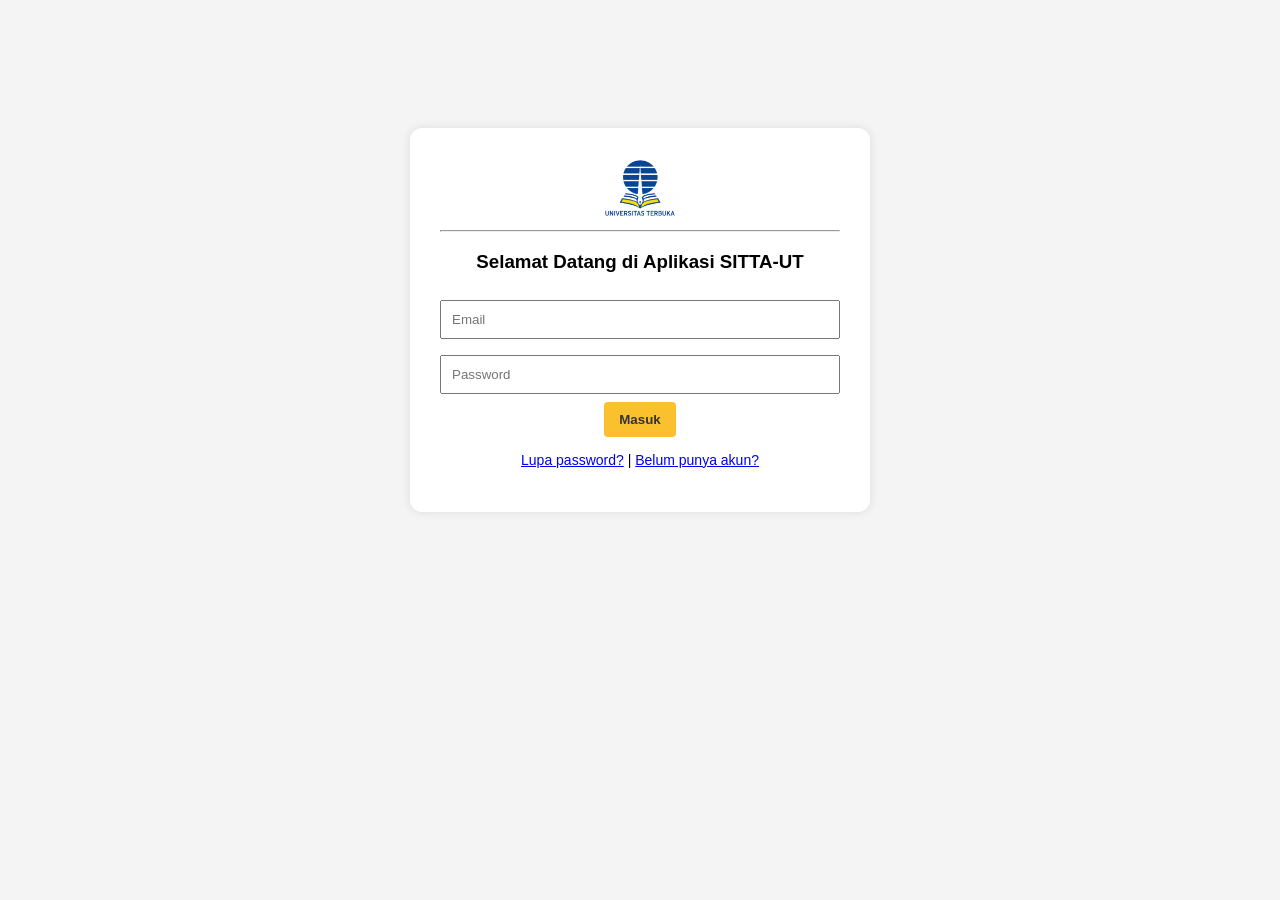
<file: index.html>
<!doctype html>
<html lang="id">
  <head>
    <meta charset="UTF-8" />
    <title>SITTA - Login</title>
    <!-- Memanggil file CSS dari folder css -->
    <link rel="stylesheet" href="css/style.css" />
  </head>
  <body>
    <main class="login-card">
      <img src="img/ut.png.webp" alt="logo-ut" style="max-width: 20%" />
      <hr />
      <h3>Selamat Datang di Aplikasi SITTA-UT</h3>
      <!-- Alert Email / Password Salah -->
      <div id="alert-box" class="alert error hidden" role="alert">
        <span>Email atau password salah!</span>
        <button type="button" class="close-btn" onclick="closeAlert()">
          &times;
        </button>
      </div>
      <!-- Hapus onsubmit berikan ID pada form -->
      <form id="formLogin">
        <input type="text" id="email" placeholder="Email" required />
        <input type="password" id="password" placeholder="Password" required />
        <button type="submit">Masuk</button>
      </form>

      <p style="margin-top: 15px; font-size: 14px">
        <a href="#" id="btnLupaPassword">Lupa password?</a> |
        <a href="#" id="btnDaftar">Belum punya akun?</a>
      </p>
    </main>

    <!-- Modal Lupa Password -->
    <div id="modalLupaPassword" class="modal">
      <div class="modal-content">
        <span class="close" id="tutupLupaPassword">&times;</span>
        <h3>Lupa Password</h3>
        <p>Masukkan email anda untuk pemulihan.</p>
        <input type="text" placeholder="Email Anda" />
        <button id="btnKirimLupaPassword">Kirim</button>
      </div>
    </div>

    <!-- Modal Daftar -->
    <div id="modalDaftar" class="modal">
      <div class="modal-content">
        <span class="close" id="tutupDaftar">&times;</span>
        <h3>Daftar Akun Baru</h3>
        <input type="text" placeholder="Nama Lengkap" />
        <input type="text" placeholder="Email" />
        <input type="password" placeholder="Password" />
        <button id="btnKirimDaftar">Daftar</button>
      </div>
    </div>

    <!-- Panggil data.js dahulu, baru script.js -->
    <script src="js/data.js"></script>
    <script src="js/script.js"></script>
  </body>
</html>
</file>
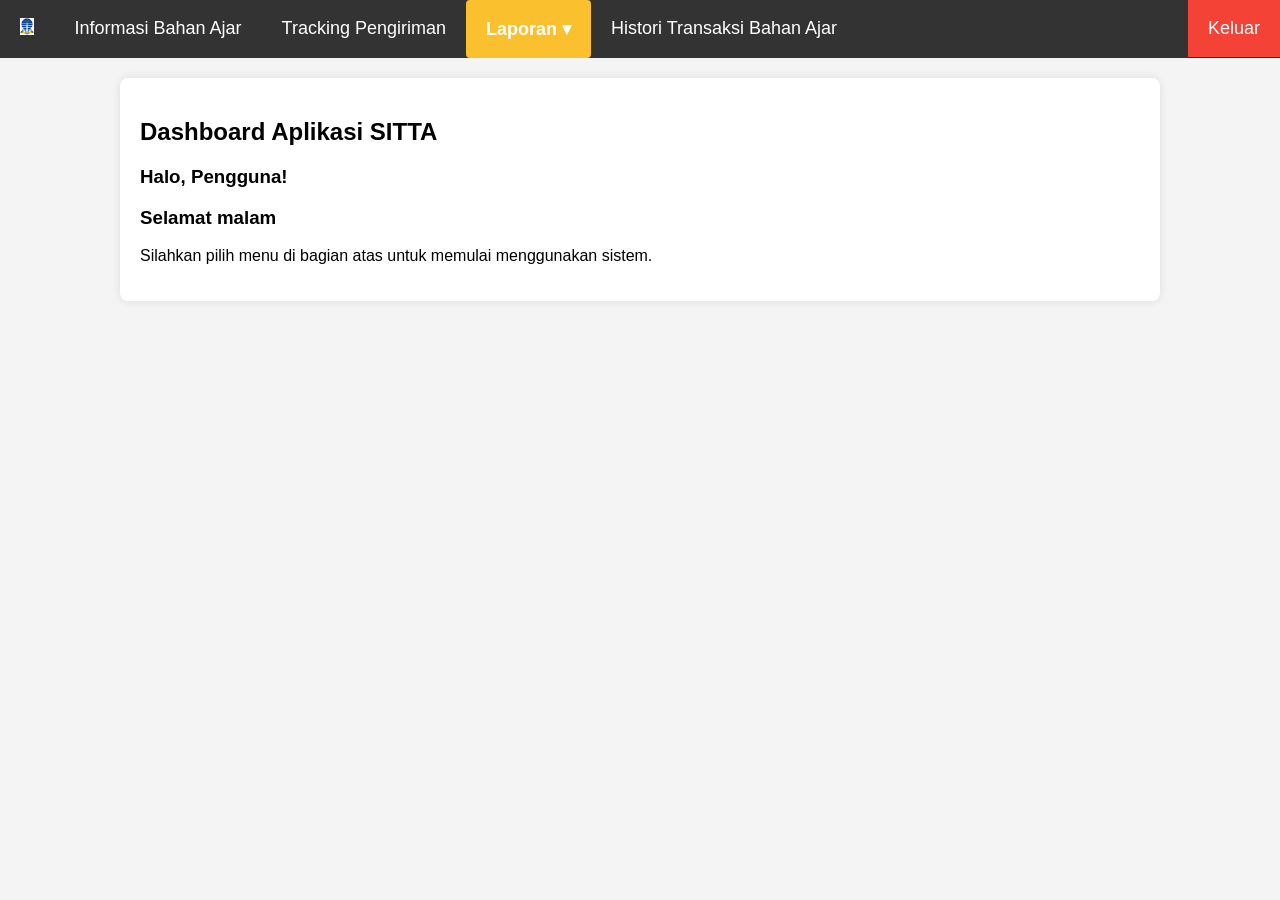
<file: dashboard.html>
<!doctype html>
<html lang="ms">
  <head>
    <meta charset="UTF-8" />
    <title>SITTA - Dashboard</title>
    <link rel="stylesheet" href="css/style.css" />
  </head>
  <body>
    <nav class="navbar">
      <a href="dashboard.html">
        <img
          src="img/ut.png"
          alt="logo-ut"
          style="max-width: 17px; max-height: 17px"
          alt="Logo"
      /></a>
      <a href="stok.html">Informasi Bahan Ajar</a>
      <a href="tracking.html">Tracking Pengiriman</a>
      <div class="dropdown">
        <button class="dropbtn">Laporan &#9662;</button>
        <div class="dropdown-content">
          <a href="#">Monitoring Progress DO Bahan Ajar</a>
          <a href="#">Rekap Bahan Ajar</a>
        </div>
      </div>
      <a href="#">Histori Transaksi Bahan Ajar</a>
      <a href="index.html" style="float: right; background: #f44336">Keluar</a>
    </nav>

    <main class="container">
      <h2>Dashboard Aplikasi SITTA</h2>
      <!-- Elemen Tempat Nama Pengguna Ditampilkan -->
      <h3>Halo, <span id="namaPengguna"></span>!</h3>
      <h3 id="greeting"></h3>
      <p>
        Silahkan pilih menu di bagian atas untuk memulai menggunakan sistem.
      </p>
    </main>
    <!-- Panggil data.js dahulu, baru script.js -->
    <script src="js/data.js"></script>
    <script src="js/script.js"></script>
  </body>
</html>
</file>
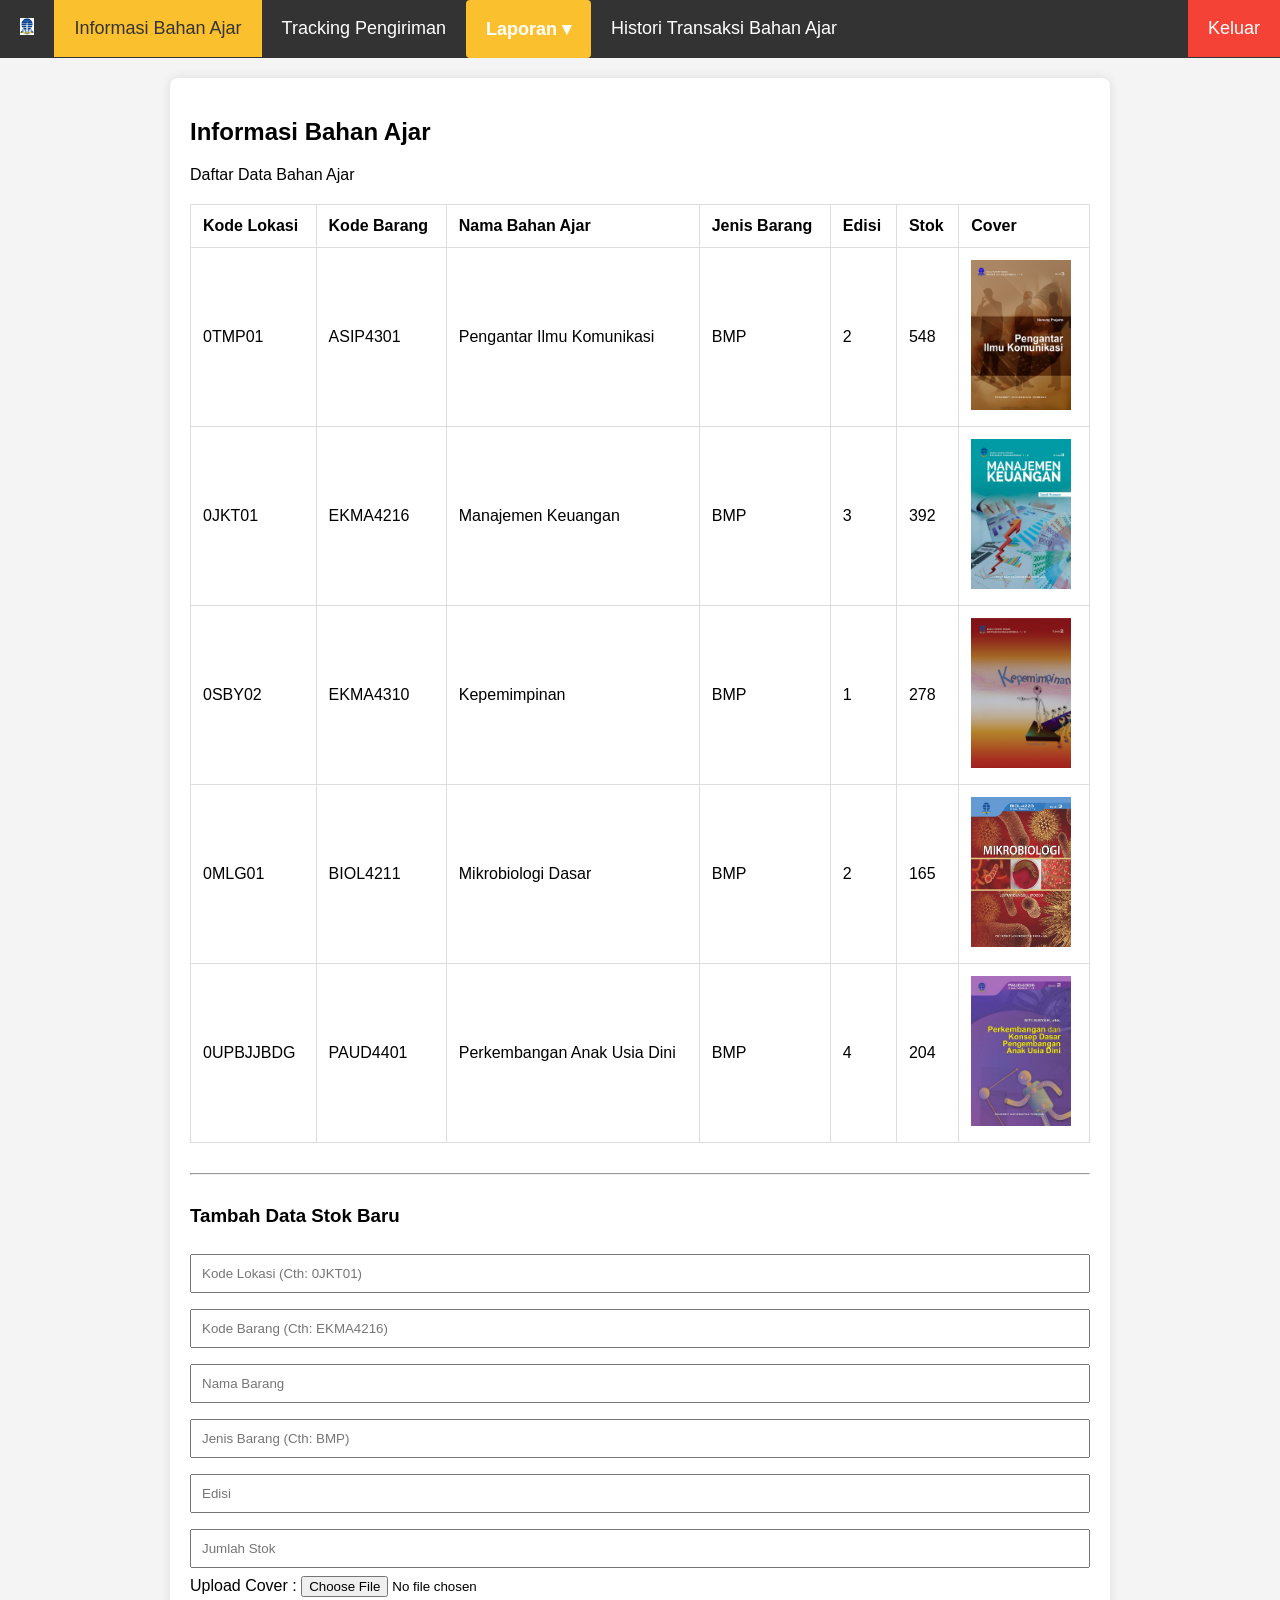
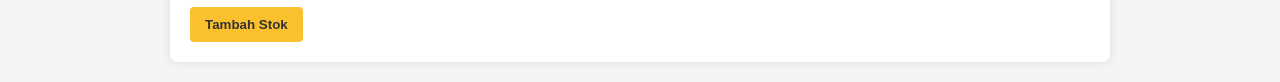
<file: stok.html>
<!doctype html>
<html lang="id">
  <head>
    <meta charset="UTF-8" />
    <title>SITTA - Informasi Stok Bahan Ajar</title>
    <link rel="stylesheet" href="css/style.css" />
  </head>
  <body>
    <nav class="navbar">
      <a href="dashboard.html">
        <img
          src="img/ut.png"
          alt="logo-ut"
          style="max-width: 17px; max-height: 17px"
          alt="Logo"
      /></a>
      <a href="stok.html" style="background: #fbc02d; color: #333"
        >Informasi Bahan Ajar</a
      >
      <a href="tracking.html">Tracking Pengiriman</a>
      <div class="dropdown">
        <button class="dropbtn">Laporan &#9662;</button>
        <div class="dropdown-content">
          <a href="#">Monitoring Progress DO Bahan Ajar</a>
          <a href="#">Rekap Bahan Ajar</a>
        </div>
      </div>
      <a href="#">Histori Transaksi Bahan Ajar</a>

      <a href="index.html" style="float: right; background: #f44336">Keluar</a>
    </nav>

    <main class="container" style="max-width: 900px">
      <h2>Informasi Bahan Ajar</h2>
      <p>Daftar Data Bahan Ajar</p>

      <table>
        <thead>
          <tr>
            <th>Kode Lokasi</th>
            <th>Kode Barang</th>
            <th>Nama Bahan Ajar</th>
            <th>Jenis Barang</th>
            <th>Edisi</th>
            <th>Stok</th>
            <th>Cover</th>
          </tr>
        </thead>
        <!-- Pastikan ID ini tepat 'tabelStok' -->
        <tbody id="tabelStok">
          <!-- Data akan dimuat oleh JavaScript -->
        </tbody>
      </table>

      <hr style="margin: 30px 0" />

      <h3>Tambah Data Stok Baru</h3>
      <form id="formTambahStok">
        <input
          type="text"
          id="inputLokasi"
          placeholder="Kode Lokasi (Cth: 0JKT01)"
          required
        />
        <input
          type="text"
          id="inputBarang"
          placeholder="Kode Barang (Cth: EKMA4216)"
          required
        />
        <input type="text" id="inputNama" placeholder="Nama Barang" required />
        <input
          type="text"
          id="inputJenis"
          placeholder="Jenis Barang (Cth: BMP)"
          required
        />
        <input type="number" id="inputEdisi" placeholder="Edisi" required />
        <input
          type="number"
          id="inputStok"
          placeholder="Jumlah Stok"
          required
        />
        <label for="cover">Upload Cover : </label
        ><input type="file" id="inputCover" placeholder="Cover" required />
        <br />
        <button type="submit" style="margin-top: 10px">Tambah Stok</button>
      </form>
    </main>

    <!-- 1. Panggil file data.js terlebih dahulu -->
    <script src="js/data.js"></script>

    <!-- 2. Skrip untuk memaparkan dan menambah stok -->
    <script>
      document.addEventListener("DOMContentLoaded", function () {
        // Semakan ralat sekiranya data.js tidak terbaca
        if (typeof dataBahanAjar === "undefined") {
          alert("Ralat: Pencarian data Bahan Ajar tidak ditemui.");
          return;
        }

        const tbody = document.getElementById("tabelStok");

        // Fungsi untuk memasukkan baris ke dalam DOM
        function tambahBarisStok(
          lokasi,
          barang,
          nama,
          jenis,
          edisi,
          stok,
          cover,
        ) {
          const tr = document.createElement("tr");
          tr.innerHTML = `
                    <td>${lokasi}</td>
                    <td>${barang}</td>
                    <td>${nama}</td>
                    <td>${jenis}</td>
                    <td>${edisi}</td>
                    <td>${stok}</td>
                    <td><img src="${cover}" alt="cover" width="100" height="150"></td>
                `;
          tbody.appendChild(tr);
        }

        // Tampil data dari data.js
        dataBahanAjar.forEach((item) => {
          tambahBarisStok(
            item.kodeLokasi,
            item.kodeBarang,
            item.namaBarang,
            item.jenisBarang,
            item.edisi,
            item.stok,
            item.cover,
          );
        });

        // Fitur Tambah Baris Baru Menggunakan DOM
        const formTambahStok = document.getElementById("formTambahStok");
        if (formTambahStok) {
          formTambahStok.addEventListener("submit", function (event) {
            event.preventDefault();

            const lokasi = document.getElementById("inputLokasi").value.trim();
            const barang = document.getElementById("inputBarang").value.trim();
            const nama = document.getElementById("inputNama").value.trim();
            const jenis = document.getElementById("inputJenis").value.trim();
            const edisi = document.getElementById("inputEdisi").value.trim();
            const stok = document.getElementById("inputStok").value.trim();
            const cover = document.getElementById("inputCover").value.trim();

            // Masukkan ke baris data menggunakan manipulasi DOM
            tambahBarisStok(lokasi, barang, nama, jenis, edisi, stok, cover);

            alert("Data stok baru berhasil ditambah!");
            formTambahStok.reset();
          });
        }
      });
    </script>
  </body>
</html>
</file>
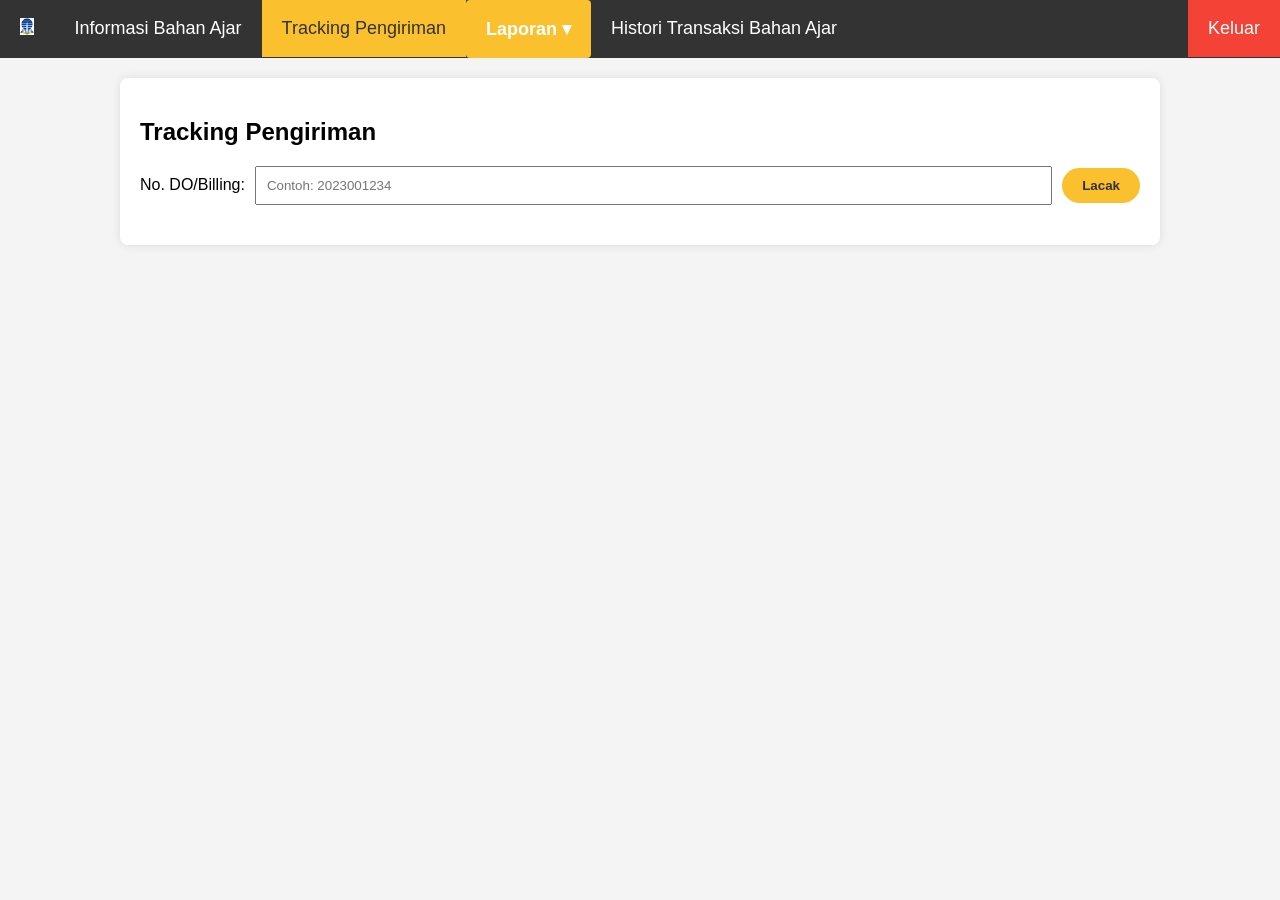
<file: tracking.html>
<!doctype html>
<html lang="id">
  <head>
    <meta charset="UTF-8" />
    <title>SITTA - Tracking Pengiriman</title>
    <link rel="stylesheet" href="css/style.css" />
  </head>
  <body>
    <nav class="navbar">
      <a href="dashboard.html">
        <img
          src="img/ut.png"
          alt="logo-ut"
          style="max-width: 17px; max-height: 17px"
          alt="Logo"
      /></a>
      <a href="stok.html">Informasi Bahan Ajar</a>
      <a href="tracking.html" style="background: #fbc02d; color: #333"
        >Tracking Pengiriman</a
      >
      <div class="dropdown">
        <button class="dropbtn">Laporan &#9662;</button>
        <div class="dropdown-content">
          <a href="#">Monitoring Progress DO Bahan Ajar</a>
          <a href="#">Rekap Bahan Ajar</a>
        </div>
      </div>
      <a href="#">Histori Transaksi Bahan Ajar</a>
      <a href="index.html" style="float: right; background: #f44336">Keluar</a>
    </nav>

    <main class="container">
      <h2>Tracking Pengiriman</h2>
      <div
        style="
          display: flex;
          gap: 10px;
          align-items: center;
          margin-bottom: 20px;
        "
      >
        <label>No. DO/Billing: </label>
        <!-- Pastikan ID  'inputDO' -->
        <input
          type="text"
          id="inputDO"
          placeholder="Contoh: 2023001234"
          style="flex: 1; margin: 0"
        />
        <!-- Pastikan ID  'btnCariDO' -->
        <button
          id="btnCariDO"
          style="
            width: auto;
            margin: 0;
            padding: 10px 20px;
            border-radius: 20px;
          "
        >
          Lacak
        </button>
      </div>

      <div id="hasilTracking">
        <!-- Hasil tracking tampil di sini -->
      </div>
    </main>

    <!-- Panggil data.js dahulu, baru script.js -->
    <script src="js/data.js"></script>
    <script src="js/script.js"></script>
  </body>
</html>
</file>
<file: css/style.css>
/* css/style.css */
body {
    font-family: Arial, sans-serif;
    margin: 0;
    padding: 0;
    background-color: #f4f4f4;
}

/* Navbar & Dropdown */
.navbar {
    background-color: #333;
    overflow: hidden;
}
.navbar a, .dropbtn {
    float: left;
    display: block;
    color: white;
    text-align: center;
    padding: 18px 20px;
    text-decoration: none;
    font-size: 18px;
}
.navbar a:hover, .dropdown:hover .dropbtn {
    background-color: #f44336;
}
.dropdown {
    float: left;
    overflow: hidden;
}
.dropdown-content {
    display: none;
    position: absolute;
    background-color: #f9f9f9;
    min-width: 160px;
    box-shadow: 0px 8px 16px 0px rgba(0,0,0,0.2);
    z-index: 1;
}
.dropdown-content a {
    float: none;
    color: black;
    padding: 12px 16px;
    text-decoration: none;
    display: block;
    text-align: left;
}
.dropdown-content a:hover {
    background-color: #ddd;
}
.dropdown:hover .dropdown-content {
    display: block;
}

/* Login card */
.login-card {
    max-width: 400px;
    margin: 10% auto;
    background-color: #fff;
    padding: 30px;
    box-shadow: 0 0 10px rgba(0, 0, 0, 0.1);
    border-radius: 12px;
    text-align: center;
}

/* Styling umum box alert */
.alert {
  display: flex;
  align-items: center;
  justify-content: space-between; /* Teks di kiri, tombol silang di kanan */
  padding: 12px 16px;
  border-radius: 6px;
  font-size: 14px;
  margin-bottom: 15px;
}

/* Warna khusus error */
.alert.error {
  background-color: #fde8e8;
  color: #e53e3e;
  border: 1px solid #f8b4b4;
}

/* Styling khusus tombol silang */
.close-btn {
  background: none;
  border: none;
  font-size: 18px;
  font-weight: bold;
  color: #e53e3e;
  cursor: pointer;
  padding: 0 0 0 10px;
  line-height: 1;
}


/* Helper class untuk menyembunyikan elemen */
.hidden {
  display: none !important;
}

/* Container */
.container {
    padding: 20px;
    max-width: 1000px;
    margin: 20px auto;
    background: white;
    border-radius: 8px;
    box-shadow: 0 0 10px rgba(0,0,0,0.1);
}

/* Forms & Inputs */
input[type=text], input[type=password], input[type=number] {
    width: 100%;
    padding: 10px;
    margin: 8px 0;
    box-sizing: border-box;
}
button {
    background-color: #fbc02d;
    color: #333;
    padding: 10px 15px;
    border: none;
    cursor: pointer;
    font-weight: bold;
    border-radius: 4px;
}
button:hover {
    background-color: #f9a825;
}

/* Modal Box */
.modal {
    display: none;
    position: fixed;
    z-index: 2;
    left: 0;
    top: 0;
    width: 100%;
    height: 100%;
    background-color: rgba(0,0,0,0.4);
}
.modal-content {
    background-color: #fff;
    margin: 15% auto;
    padding: 20px;
    border: 1px solid #888;
    width: 300px;
    border-radius: 8px;
}
.close {
    color: #aaa;
    float: right;
    font-size: 28px;
    font-weight: bold;
    cursor: pointer;
}

/* Tracking Timeline */
.timeline-item {
    padding: 10px 0;
    border-left: 3px solid #fbc02d;
    margin-left: 10px;
    padding-left: 15px;
    position: relative;
}
.timeline-item::before {
    content: '';
    position: absolute;
    left: -9px;
    top: 15px;
    width: 15px;
    height: 15px;
    background: #fff;
    border: 3px solid #fbc02d;
    border-radius: 50%;
}

/* Table */
table {
    width: 100%;
    border-collapse: collapse;
    margin-top: 20px;
}
table, th, td {
    border: 1px solid #ddd;
}
th, td {
    padding: 12px;
    text-align: left;
}

/* --- Tracking UI mengikuti section bagian status tracking--- */
.tracking-header {
    background-color: #3949ab; /* Warna biru*/
    color: white;
    padding: 20px;
    border-radius: 8px;
    margin-bottom: 20px;
    display: flex;
    justify-content: space-between;
    box-shadow: 0 4px 6px rgba(0,0,0,0.1);
}
.tracking-header h3 { 
    margin: 0 0 10px 0; 
    font-size: 16px;
}
.tracking-header p { 
    margin: 5px 0; 
    font-size: 12px; 
    color: #e0e0e0;
}

/* Garis Masa (Timeline) Kuning */
.timeline-container {
    margin-top: 20px;
    padding-left: 10px;
}
.timeline-item {
    padding: 0 0 25px 25px;
    position: relative;
    border-left: 2px solid #fbc02d; /* Garis kuning */
    margin-left: 5px;
}
.timeline-item:last-child {
    border-left: 2px solid transparent; /* Sembunyikan garis pada item terakhir */
}
.timeline-item::before {
    content: '';
    position: absolute;
    left: -7px; /* Letak titik di atas garis */
    top: 0;
    width: 12px;
    height: 12px;
    background-color: #fbc02d; /* Titik kuning */
    border-radius: 50%;
}
.timeline-date {
    float: right;
    color: #666;
    font-size: 12px;
}
.timeline-content {
    font-size: 14px;
    color: #333;
}
</file>
